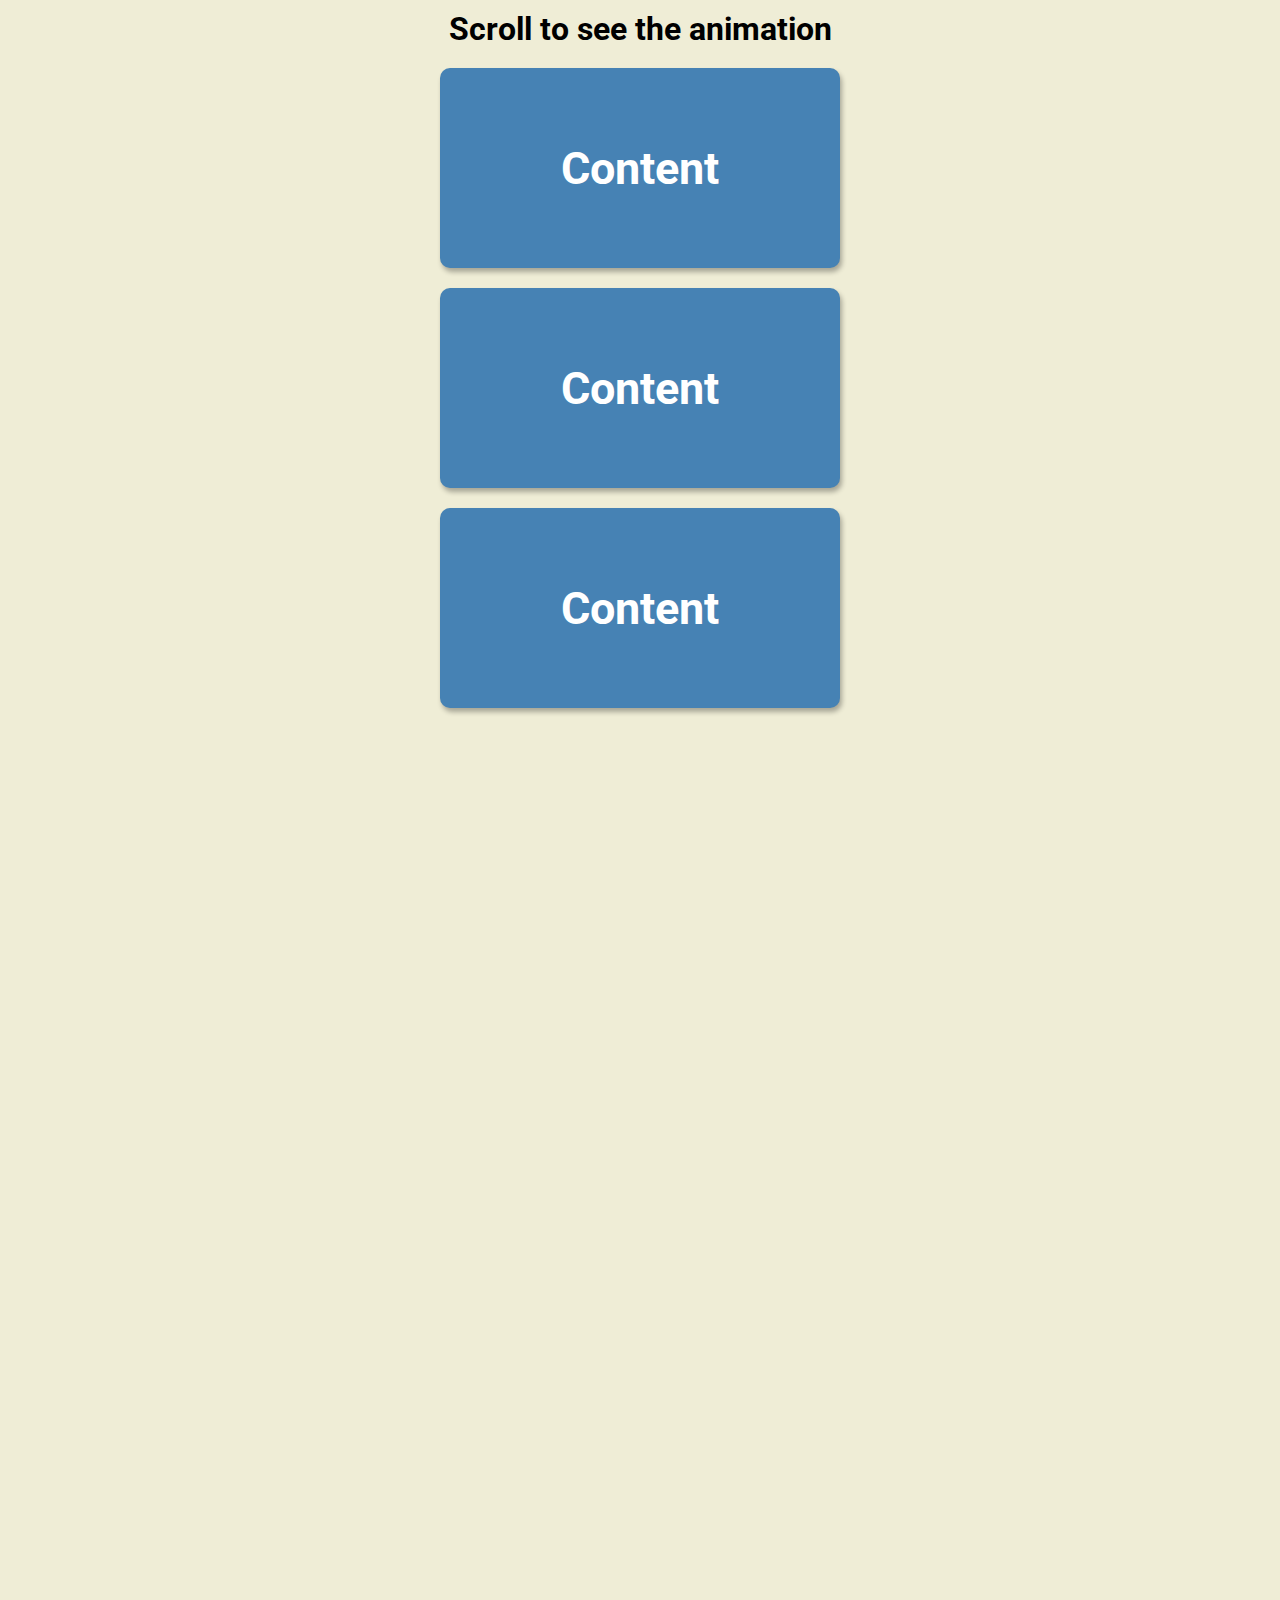
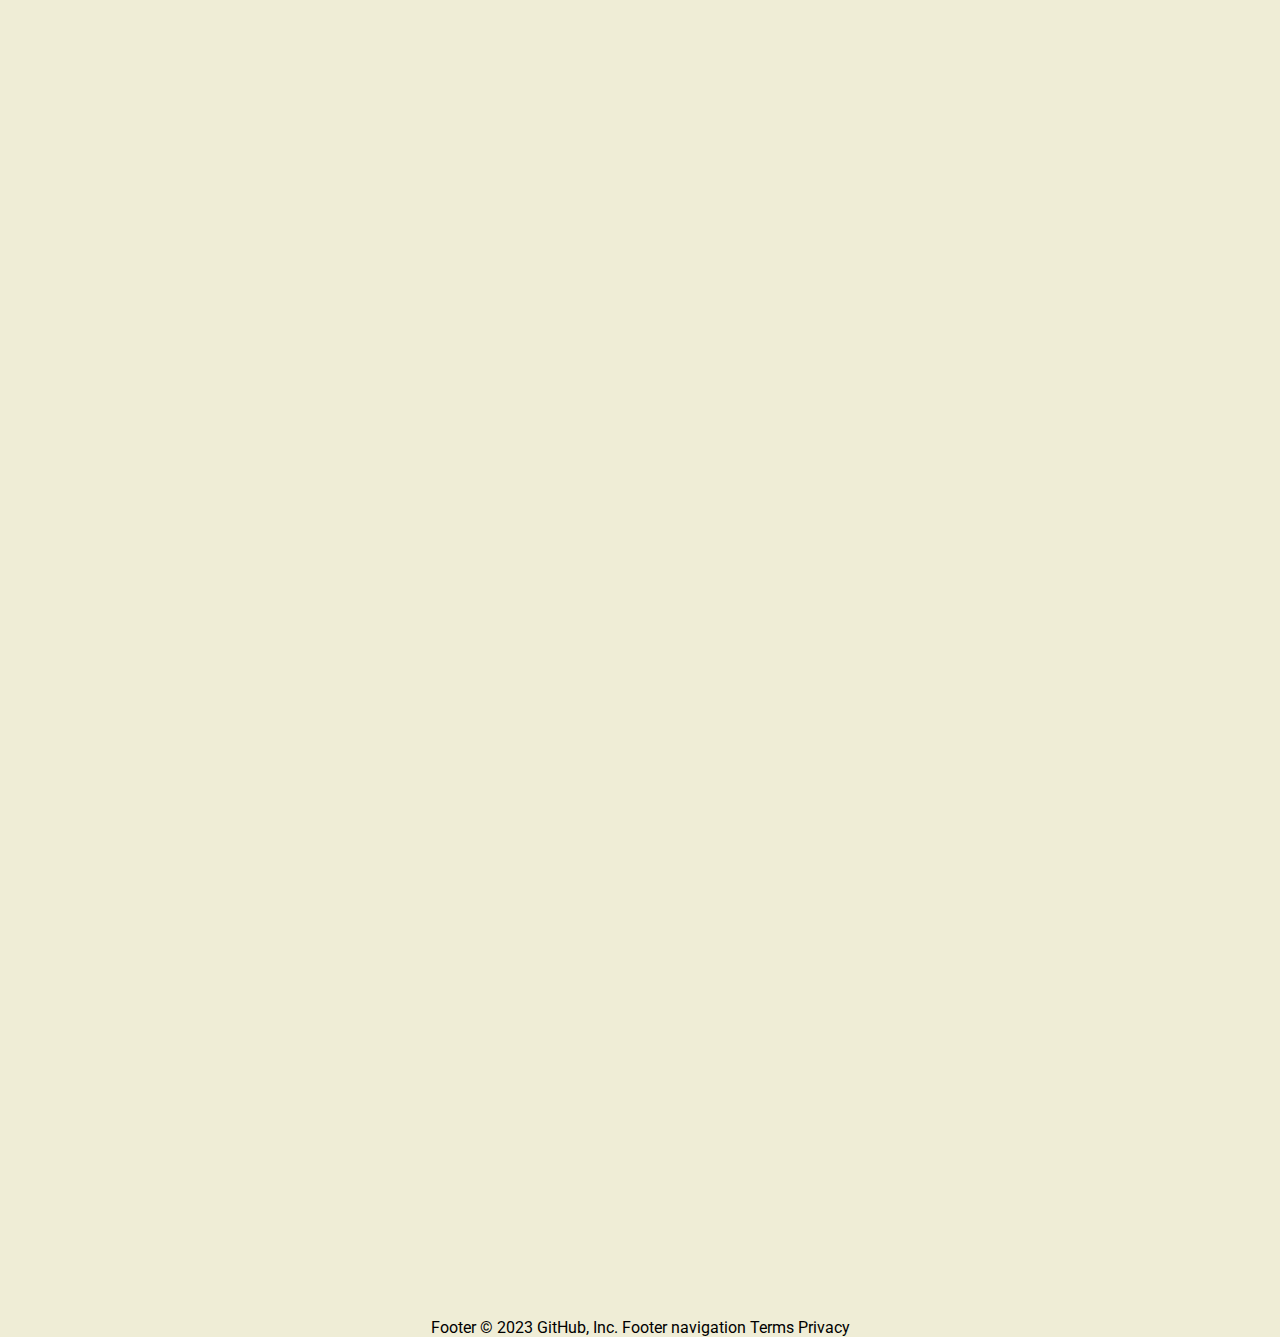
<file: Day 19/index.html>
<!DOCTYPE html>
<html lang="en">
  <head>
    <meta charset="UTF-8" />
    <meta name="viewport" content="width=device-width, initial-scale=1.0" />
    <link rel="stylesheet" href="style.css" />
    <title>Scroll Animation</title>
  </head>
  <body>
    <h1>Scroll to see the animation</h1>
    <div class="box"><h2>Content</h2></div>
    <div class="box"><h2>Content</h2></div>
    <div class="box"><h2>Content</h2></div>
    <div class="box"><h2>Content</h2></div>
    <div class="box"><h2>Content</h2></div>
    <div class="box"><h2>Content</h2></div>
    <div class="box"><h2>Content</h2></div>
    <div class="box"><h2>Content</h2></div>
    <div class="box"><h2>Content</h2></div>
    <div class="box"><h2>Content</h2></div>
    <div class="box"><h2>Content</h2></div>
    <div class="box"><h2>Content</h2></div>
    <div class="box"><h2>Content</h2></div>
    <script src="script.js"></script>
  </body>
</html>
Footer
© 2023 GitHub, Inc.
Footer navigation
Terms
Privacy
</file>
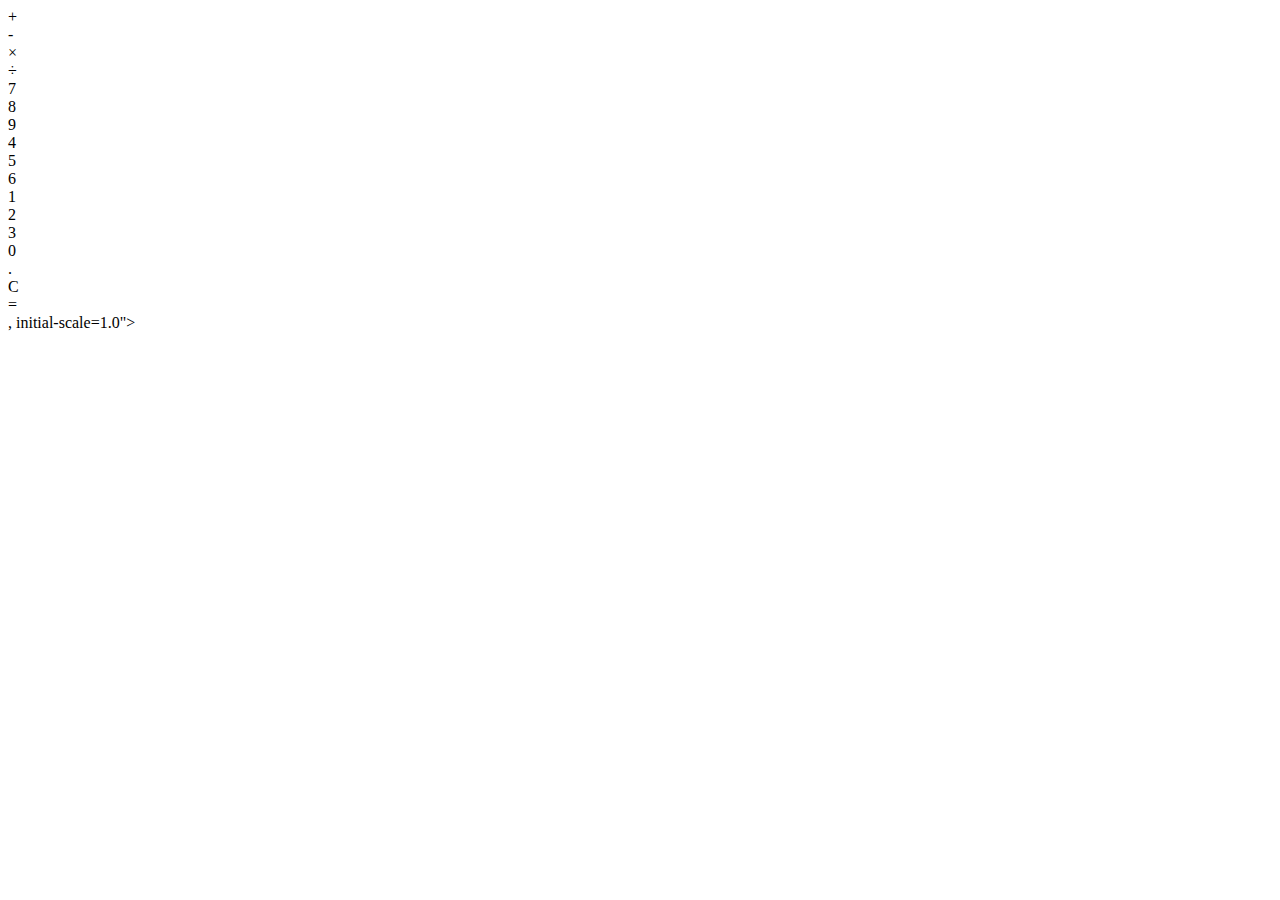
<file: Day 2/index.html>
<!DOCTYPE html>
<html lang="en">
<head>
    <meta charset="UTF-8">
    <meta http-equiv="X-UA-Compatible" content="IE=edge">
    <meta name="viewport" content="width=<div class="calculator">
  <div class="input" id="input"></div>
  <div class="buttons">
    <div class="operators">
      <div>+</div>
      <div>-</div>
      <div>&times;</div>
      <div>&divide;</div>
    </div>
    <div class="leftPanel">
      <div class="numbers">
        <div>7</div>
        <div>8</div>
        <div>9</div>
      </div>
      <div class="numbers">
        <div>4</div>
        <div>5</div>
        <div>6</div>
      </div>
      <div class="numbers">
        <div>1</div>
        <div>2</div>
        <div>3</div>
      </div>
      <div class="numbers">
        <div>0</div>
        <div>.</div>
        <div id="clear">C</div>
      </div>
    </div>
    <div class="equal" id="result">=</div>
  </div>
</div>, initial-scale=1.0">
    <title>Document</title>
</head>
<body>
    
</body>
</html>
</file>
<file: Day 19/style.css>
@import url('https://fonts.googleapis.com/css2?family=Roboto:wght@400;700&display=swap');

* {
  box-sizing: border-box;
}

body {
  background-color: #efedd6;
  font-family: 'Roboto', sans-serif;
  display: flex;
  flex-direction: column;
  align-items: center;
  justify-content: center;
  margin: 0;
  overflow-x: hidden;
}

h1 {
  margin: 10px;
}

.box {
  background-color: steelblue;
  color: #fff;
  display: flex;
  align-items: center;
  justify-content: center;
  width: 400px;
  height: 200px;
  margin: 10px;
  border-radius: 10px;
  box-shadow: 2px 4px 5px rgba(0, 0, 0, 0.3);
  transform: translateX(400%);
  transition: transform 0.4s ease;
}

.box:nth-of-type(even) {
  transform: translateX(-400%);
}

.box.show {
  transform: translateX(0);
}

.box h2 {
  font-size: 45px;
}
</file>
